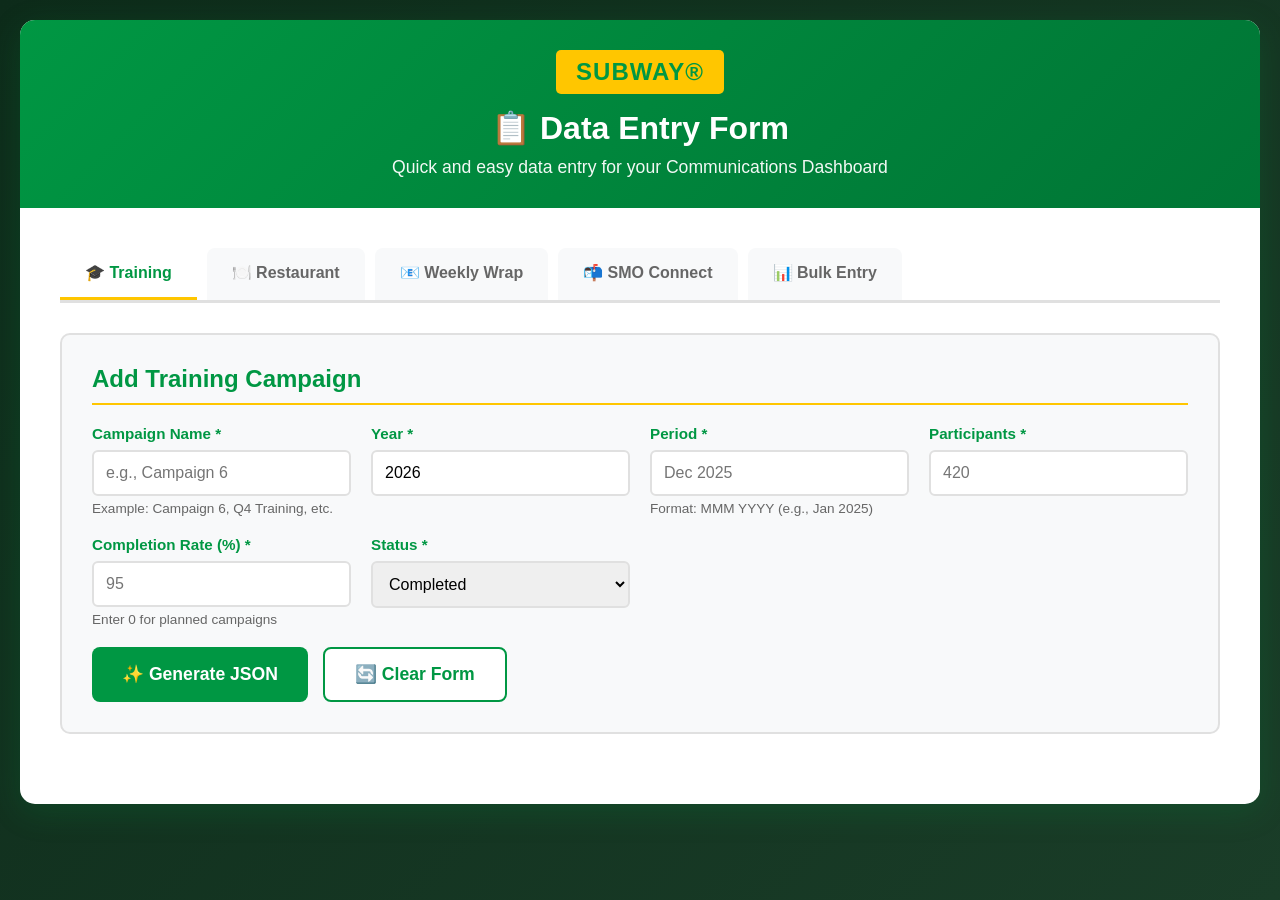
<file: data-entry-form.html>
<!DOCTYPE html>
<html lang="en">
<head>
    <meta charset="UTF-8">
    <meta name="viewport" content="width=device-width, initial-scale=1.0">
    <title>Data Entry Form - Subway Dashboard</title>
    <style>
        * {
            margin: 0;
            padding: 0;
            box-sizing: border-box;
        }

        body {
            font-family: 'Segoe UI', Tahoma, Geneva, Verdana, sans-serif;
            background: linear-gradient(135deg, #0d2b1a 0%, #1a3d28 100%);
            color: #333;
            padding: 20px;
            min-height: 100vh;
        }

        .container {
            max-width: 1400px;
            margin: 0 auto;
            background: white;
            border-radius: 15px;
            box-shadow: 0 8px 32px rgba(0, 151, 67, 0.2);
            overflow: hidden;
        }

        .header {
            background: linear-gradient(135deg, #009743 0%, #007535 100%);
            color: white;
            padding: 30px;
            text-align: center;
        }

        .subway-logo {
            display: inline-block;
            background: #FFC600;
            color: #009743;
            padding: 8px 20px;
            border-radius: 5px;
            font-weight: 900;
            font-size: 1.5rem;
            margin-bottom: 15px;
            letter-spacing: 1px;
        }

        .header h1 {
            font-size: 2rem;
            margin-bottom: 10px;
        }

        .header p {
            font-size: 1.1rem;
            opacity: 0.95;
        }

        .content {
            padding: 40px;
        }

        .tabs {
            display: flex;
            gap: 10px;
            margin-bottom: 30px;
            border-bottom: 3px solid #e0e0e0;
            flex-wrap: wrap;
        }

        .tab {
            padding: 15px 25px;
            background: #f8f9fa;
            border: none;
            border-radius: 8px 8px 0 0;
            cursor: pointer;
            font-size: 1rem;
            font-weight: 600;
            color: #666;
            transition: all 0.3s ease;
            border-bottom: 3px solid transparent;
        }

        .tab:hover {
            background: #e8f5e9;
            color: #009743;
        }

        .tab.active {
            background: white;
            color: #009743;
            border-bottom-color: #FFC600;
        }

        .tab-content {
            display: none;
            animation: fadeIn 0.3s ease;
        }

        .tab-content.active {
            display: block;
        }

        @keyframes fadeIn {
            from { opacity: 0; transform: translateY(10px); }
            to { opacity: 1; transform: translateY(0); }
        }

        .form-section {
            background: #f8f9fa;
            border: 2px solid #e0e0e0;
            border-radius: 10px;
            padding: 30px;
            margin-bottom: 30px;
        }

        .form-section h2 {
            color: #009743;
            font-size: 1.5rem;
            margin-bottom: 20px;
            padding-bottom: 10px;
            border-bottom: 2px solid #FFC600;
        }

        .form-grid {
            display: grid;
            grid-template-columns: repeat(auto-fit, minmax(250px, 1fr));
            gap: 20px;
            margin-bottom: 20px;
        }

        .form-group {
            display: flex;
            flex-direction: column;
        }

        .form-group label {
            font-weight: 600;
            color: #009743;
            margin-bottom: 8px;
            font-size: 0.95rem;
        }

        .form-group input,
        .form-group select,
        .form-group textarea {
            padding: 12px;
            border: 2px solid #e0e0e0;
            border-radius: 6px;
            font-size: 1rem;
            transition: all 0.3s ease;
            font-family: inherit;
        }

        .form-group input:focus,
        .form-group select:focus,
        .form-group textarea:focus {
            outline: none;
            border-color: #009743;
            box-shadow: 0 0 0 3px rgba(0, 151, 67, 0.1);
        }

        .form-group small {
            color: #666;
            font-size: 0.85rem;
            margin-top: 5px;
        }

        textarea {
            resize: vertical;
            min-height: 150px;
            font-family: 'Courier New', monospace;
        }

        .button-group {
            display: flex;
            gap: 15px;
            margin-top: 20px;
            flex-wrap: wrap;
        }

        .btn {
            padding: 15px 30px;
            font-size: 1.1rem;
            font-weight: 600;
            border: none;
            border-radius: 8px;
            cursor: pointer;
            transition: all 0.3s ease;
            display: flex;
            align-items: center;
            gap: 10px;
        }

        .btn-primary {
            background: #009743;
            color: white;
        }

        .btn-primary:hover {
            background: #007535;
            transform: translateY(-2px);
            box-shadow: 0 4px 12px rgba(0, 151, 67, 0.3);
        }

        .btn-secondary {
            background: #FFC600;
            color: #009743;
        }

        .btn-secondary:hover {
            background: #e6b200;
            transform: translateY(-2px);
            box-shadow: 0 4px 12px rgba(255, 198, 0, 0.3);
        }

        .btn-outline {
            background: white;
            color: #009743;
            border: 2px solid #009743;
        }

        .btn-outline:hover {
            background: #009743;
            color: white;
        }

        .output-section {
            background: #1e1e1e;
            color: #d4d4d4;
            padding: 25px;
            border-radius: 10px;
            margin-top: 30px;
            border: 3px solid #009743;
        }

        .output-section h3 {
            color: #FFC600;
            margin-bottom: 15px;
            font-size: 1.3rem;
        }

        .output-section pre {
            background: #2d2d2d;
            padding: 20px;
            border-radius: 8px;
            overflow-x: auto;
            font-family: 'Courier New', monospace;
            font-size: 0.9rem;
            line-height: 1.6;
            max-height: 500px;
            overflow-y: auto;
        }

        .alert {
            padding: 15px 20px;
            border-radius: 8px;
            margin: 20px 0;
            font-weight: 500;
            display: none;
        }

        .alert-success {
            background: #d4edda;
            color: #155724;
            border: 2px solid #c3e6cb;
        }

        .alert-error {
            background: #f8d7da;
            color: #721c24;
            border: 2px solid #f5c6cb;
        }

        .alert-info {
            background: #d1ecf1;
            color: #0c5460;
            border: 2px solid #bee5eb;
        }

        .info-box {
            background: #e7f3ff;
            border: 2px solid #009743;
            color: #004085;
            padding: 20px;
            border-radius: 8px;
            margin: 20px 0;
        }

        .info-box h3 {
            color: #009743;
            margin-bottom: 10px;
            font-size: 1.1rem;
        }

        .info-box ul {
            margin-left: 20px;
            line-height: 1.8;
        }

        .bulk-input-help {
            background: #fff3cd;
            border: 2px solid #ffc107;
            color: #856404;
            padding: 20px;
            border-radius: 8px;
            margin-bottom: 20px;
        }

        .bulk-input-help h4 {
            color: #856404;
            margin-bottom: 10px;
            font-size: 1rem;
        }

        .bulk-input-help code {
            background: #fff;
            padding: 2px 6px;
            border-radius: 3px;
            font-weight: 600;
        }

        @media (max-width: 768px) {
            .content {
                padding: 20px;
            }

            .form-grid {
                grid-template-columns: 1fr;
            }

            .btn {
                width: 100%;
                justify-content: center;
            }

            .tabs {
                overflow-x: auto;
            }

            .tab {
                white-space: nowrap;
            }
        }
    </style>
</head>
<body>
    <div class="container">
        <div class="header">
            <div class="subway-logo">SUBWAY®</div>
            <h1>📋 Data Entry Form</h1>
            <p>Quick and easy data entry for your Communications Dashboard</p>
        </div>

        <div class="content">
            <!-- Tabs -->
            <div class="tabs">
                <button class="tab active" onclick="switchTab('training')">🎓 Training</button>
                <button class="tab" onclick="switchTab('restaurant')">🍽️ Restaurant</button>
                <button class="tab" onclick="switchTab('weekly')">📧 Weekly Wrap</button>
                <button class="tab" onclick="switchTab('smo')">📬 SMO Connect</button>
                <button class="tab" onclick="switchTab('bulk')">📊 Bulk Entry</button>
            </div>

            <!-- Training Tab -->
            <div id="training" class="tab-content active">
                <div class="form-section">
                    <h2>Add Training Campaign</h2>
                    <div class="form-grid">
                        <div class="form-group">
                            <label for="t-campaign">Campaign Name *</label>
                            <input type="text" id="t-campaign" placeholder="e.g., Campaign 6">
                            <small>Example: Campaign 6, Q4 Training, etc.</small>
                        </div>
                        <div class="form-group">
                            <label for="t-year">Year *</label>
                            <input type="number" id="t-year" placeholder="2025" min="2020" max="2030">
                        </div>
                        <div class="form-group">
                            <label for="t-period">Period *</label>
                            <input type="text" id="t-period" placeholder="Dec 2025">
                            <small>Format: MMM YYYY (e.g., Jan 2025)</small>
                        </div>
                        <div class="form-group">
                            <label for="t-participants">Participants *</label>
                            <input type="number" id="t-participants" placeholder="420" min="0">
                        </div>
                        <div class="form-group">
                            <label for="t-completion">Completion Rate (%) *</label>
                            <input type="number" id="t-completion" placeholder="95" min="0" max="100" step="0.1">
                            <small>Enter 0 for planned campaigns</small>
                        </div>
                        <div class="form-group">
                            <label for="t-status">Status *</label>
                            <select id="t-status">
                                <option value="completed">Completed</option>
                                <option value="planned">Planned</option>
                            </select>
                        </div>
                    </div>
                    <div class="button-group">
                        <button class="btn btn-primary" onclick="generateTraining()">✨ Generate JSON</button>
                        <button class="btn btn-outline" onclick="clearForm('training')">🔄 Clear Form</button>
                    </div>
                </div>
                <div id="training-output"></div>
            </div>

            <!-- Restaurant Tab -->
            <div id="restaurant" class="tab-content">
                <div class="form-section">
                    <h2>Add Restaurant Visit Data</h2>
                    <div class="form-grid">
                        <div class="form-group">
                            <label for="r-month">Month *</label>
                            <input type="text" id="r-month" placeholder="Apr 2025">
                            <small>Format: MMM YYYY (e.g., Jan 2025)</small>
                        </div>
                        <div class="form-group">
                            <label for="r-visits">Number of Visits *</label>
                            <input type="number" id="r-visits" placeholder="75" min="0">
                        </div>
                        <div class="form-group">
                            <label for="r-avg">Average Score (%) *</label>
                            <input type="number" id="r-avg" placeholder="89.5" min="0" max="100" step="0.1">
                        </div>
                        <div class="form-group">
                            <label for="r-highest">Highest Score (%) *</label>
                            <input type="number" id="r-highest" placeholder="99" min="0" max="100">
                        </div>
                        <div class="form-group">
                            <label for="r-lowest">Lowest Score (%) *</label>
                            <input type="number" id="r-lowest" placeholder="83" min="0" max="100">
                        </div>
                        <div class="form-group">
                            <label for="r-launch">Initiative Launch?</label>
                            <select id="r-launch">
                                <option value="false">No</option>
                                <option value="true">Yes</option>
                            </select>
                            <small>Select "Yes" only for the launch month</small>
                        </div>
                    </div>
                    <div class="button-group">
                        <button class="btn btn-primary" onclick="generateRestaurant()">✨ Generate JSON</button>
                        <button class="btn btn-outline" onclick="clearForm('restaurant')">🔄 Clear Form</button>
                    </div>
                </div>
                <div id="restaurant-output"></div>
            </div>

            <!-- Weekly Wrap Tab -->
            <div id="weekly" class="tab-content">
                <div class="form-section">
                    <h2>Add Weekly Wrap Newsletter Data</h2>
                    <div class="form-grid">
                        <div class="form-group">
                            <label for="w-week">Week Label *</label>
                            <input type="text" id="w-week" placeholder="Week 11">
                            <small>Example: Week 11, Week 52</small>
                        </div>
                        <div class="form-group">
                            <label for="w-date">Date *</label>
                            <input type="text" id="w-date" placeholder="Mar 17, 2025">
                            <small>Format: MMM DD, YYYY</small>
                        </div>
                        <div class="form-group">
                            <label for="w-year">Year *</label>
                            <input type="number" id="w-year" placeholder="2025" min="2020" max="2030">
                        </div>
                        <div class="form-group">
                            <label for="w-quarter">Quarter *</label>
                            <select id="w-quarter">
                                <option value="">Select Quarter</option>
                                <option value="Q1">Q1 (Jan-Mar)</option>
                                <option value="Q2">Q2 (Apr-Jun)</option>
                                <option value="Q3">Q3 (Jul-Sep)</option>
                                <option value="Q4">Q4 (Oct-Dec)</option>
                            </select>
                        </div>
                        <div class="form-group">
                            <label for="w-month">Month *</label>
                            <select id="w-month">
                                <option value="">Select Month</option>
                                <option value="Jan">Jan</option>
                                <option value="Feb">Feb</option>
                                <option value="Mar">Mar</option>
                                <option value="Apr">Apr</option>
                                <option value="May">May</option>
                                <option value="Jun">Jun</option>
                                <option value="Jul">Jul</option>
                                <option value="Aug">Aug</option>
                                <option value="Sep">Sep</option>
                                <option value="Oct">Oct</option>
                                <option value="Nov">Nov</option>
                                <option value="Dec">Dec</option>
                            </select>
                        </div>
                        <div class="form-group">
                            <label for="w-open">Open Rate (%) *</label>
                            <input type="number" id="w-open" placeholder="69.5" min="0" max="100" step="0.1">
                        </div>
                        <div class="form-group">
                            <label for="w-recipients">Recipients *</label>
                            <input type="number" id="w-recipients" placeholder="1160" min="0">
                        </div>
                    </div>
                    <div class="button-group">
                        <button class="btn btn-primary" onclick="generateWeekly()">✨ Generate JSON</button>
                        <button class="btn btn-outline" onclick="clearForm('weekly')">🔄 Clear Form</button>
                    </div>
                </div>
                <div id="weekly-output"></div>
            </div>

            <!-- SMO Connect Tab -->
            <div id="smo" class="tab-content">
                <div class="form-section">
                    <h2>Add SMO Connect Newsletter Data</h2>
                    <div class="form-grid">
                        <div class="form-group">
                            <label for="s-month">Month *</label>
                            <input type="text" id="s-month" placeholder="Apr 2025">
                            <small>Format: MMM YYYY (e.g., Apr 2025)</small>
                        </div>
                        <div class="form-group">
                            <label for="s-year">Year *</label>
                            <input type="number" id="s-year" placeholder="2025" min="2020" max="2030">
                        </div>
                        <div class="form-group">
                            <label for="s-quarter">Quarter *</label>
                            <select id="s-quarter">
                                <option value="">Select Quarter</option>
                                <option value="Q1">Q1 (Jan-Mar)</option>
                                <option value="Q2">Q2 (Apr-Jun)</option>
                                <option value="Q3">Q3 (Jul-Sep)</option>
                                <option value="Q4">Q4 (Oct-Dec)</option>
                            </select>
                        </div>
                        <div class="form-group">
                            <label for="s-open">Open Rate (%) *</label>
                            <input type="number" id="s-open" placeholder="62.8" min="0" max="100" step="0.1">
                        </div>
                        <div class="form-group">
                            <label for="s-recipients">Recipients *</label>
                            <input type="number" id="s-recipients" placeholder="995" min="0">
                        </div>
                    </div>
                    <div class="button-group">
                        <button class="btn btn-primary" onclick="generateSMO()">✨ Generate JSON</button>
                        <button class="btn btn-outline" onclick="clearForm('smo')">🔄 Clear Form</button>
                    </div>
                </div>
                <div id="smo-output"></div>
            </div>

            <!-- Bulk Entry Tab -->
            <div id="bulk" class="tab-content">
                <div class="form-section">
                    <h2>Bulk Data Entry</h2>
                    
                    <div class="bulk-input-help">
                        <h4>📝 How to use Bulk Entry:</h4>
                        <ul>
                            <li>Paste data from Excel, CSV, or tab-separated values</li>
                            <li>Each line = one entry</li>
                            <li>Separate values with <code>Tab</code> or <code>Comma</code></li>
                            <li>See format examples below each text area</li>
                        </ul>
                    </div>

                    <div class="form-group">
                        <label for="bulk-type">Select Data Type *</label>
                        <select id="bulk-type" onchange="showBulkHelp()">
                            <option value="">Select type...</option>
                            <option value="training">Training Campaigns</option>
                            <option value="restaurant">Restaurant Visits</option>
                            <option value="weekly">Weekly Wrap</option>
                            <option value="smo">SMO Connect</option>
                        </select>
                    </div>

                    <div id="bulk-training" class="form-group" style="display: none;">
                        <label for="bulk-training-data">Training Campaign Data</label>
                        <textarea id="bulk-training-data" placeholder="Paste your data here..."></textarea>
                        <small>
                            <strong>Format:</strong> Campaign, Year, Period, Participants, CompletionRate, Status<br>
                            <strong>Example:</strong> Campaign 6, 2025, Dec 2025, 420, 95, completed
                        </small>
                    </div>

                    <div id="bulk-restaurant" class="form-group" style="display: none;">
                        <label for="bulk-restaurant-data">Restaurant Visit Data</label>
                        <textarea id="bulk-restaurant-data" placeholder="Paste your data here..."></textarea>
                        <small>
                            <strong>Format:</strong> Month, Visits, AvgScore, Highest, Lowest<br>
                            <strong>Example:</strong> Apr 2025, 75, 89.5, 99, 83
                        </small>
                    </div>

                    <div id="bulk-weekly" class="form-group" style="display: none;">
                        <label for="bulk-weekly-data">Weekly Wrap Data</label>
                        <textarea id="bulk-weekly-data" placeholder="Paste your data here..."></textarea>
                        <small>
                            <strong>Format:</strong> Week, Date, Year, Quarter, Month, OpenRate, Recipients<br>
                            <strong>Example:</strong> Week 11, Mar 17 2025, 2025, Q1, Mar, 69.5, 1160
                        </small>
                    </div>

                    <div id="bulk-smo" class="form-group" style="display: none;">
                        <label for="bulk-smo-data">SMO Connect Data</label>
                        <textarea id="bulk-smo-data" placeholder="Paste your data here..."></textarea>
                        <small>
                            <strong>Format:</strong> Month, Year, Quarter, OpenRate, Recipients<br>
                            <strong>Example:</strong> Apr 2025, 2025, Q2, 62.8, 995
                        </small>
                    </div>

                    <div class="button-group">
                        <button class="btn btn-primary" onclick="generateBulk()">✨ Generate All JSON</button>
                        <button class="btn btn-outline" onclick="clearForm('bulk')">🔄 Clear All</button>
                    </div>
                </div>
                <div id="bulk-output"></div>
            </div>

            <!-- Global Output Instructions -->
            <div id="global-instructions" style="display: none;">
                <div class="info-box">
                    <h3>📋 Next Steps:</h3>
                    <ol>
                        <li><strong>Copy the JSON above</strong> (click "Copy to Clipboard" button)</li>
                        <li><strong>Open data-updater.json</strong> in your text editor</li>
                        <li><strong>Find the appropriate array</strong> (trainingCampaigns, restaurantVisits, etc.)</li>
                        <li><strong>Add a comma</strong> after the last entry in that array</li>
                        <li><strong>Paste</strong> the generated JSON</li>
                        <li><strong>Save</strong> the file</li>
                        <li><strong>Convert</strong> using data-updater.html and update your dashboard!</li>
                    </ol>
                </div>
            </div>
        </div>
    </div>

    <script>
        function switchTab(tabName) {
            // Hide all tabs
            const contents = document.querySelectorAll('.tab-content');
            contents.forEach(content => content.classList.remove('active'));

            // Remove active from all tab buttons
            const tabs = document.querySelectorAll('.tab');
            tabs.forEach(tab => tab.classList.remove('active'));

            // Show selected tab
            document.getElementById(tabName).classList.add('active');

            // Activate button
            event.target.classList.add('active');
        }

        function showBulkHelp() {
            const type = document.getElementById('bulk-type').value;
            
            // Hide all bulk input areas
            document.getElementById('bulk-training').style.display = 'none';
            document.getElementById('bulk-restaurant').style.display = 'none';
            document.getElementById('bulk-weekly').style.display = 'none';
            document.getElementById('bulk-smo').style.display = 'none';

            // Show selected
            if (type) {
                document.getElementById('bulk-' + type).style.display = 'block';
            }
        }

        function generateTraining() {
            const campaign = document.getElementById('t-campaign').value.trim();
            const year = parseInt(document.getElementById('t-year').value);
            const period = document.getElementById('t-period').value.trim();
            const participants = parseInt(document.getElementById('t-participants').value);
            const completionRate = parseFloat(document.getElementById('t-completion').value);
            const status = document.getElementById('t-status').value;

            if (!campaign || !year || !period || isNaN(participants) || isNaN(completionRate)) {
                showAlert('training', 'Please fill in all required fields!', 'error');
                return;
            }

            const json = {
                campaign: campaign,
                year: year,
                period: period,
                participants: participants,
                completionRate: completionRate,
                status: status
            };

            displayOutput('training', json);
        }

        function generateRestaurant() {
            const month = document.getElementById('r-month').value.trim();
            const visits = parseInt(document.getElementById('r-visits').value);
            const avgScore = parseFloat(document.getElementById('r-avg').value);
            const highest = parseInt(document.getElementById('r-highest').value);
            const lowest = parseInt(document.getElementById('r-lowest').value);
            const launch = document.getElementById('r-launch').value === 'true';

            if (!month || isNaN(visits) || isNaN(avgScore) || isNaN(highest) || isNaN(lowest)) {
                showAlert('restaurant', 'Please fill in all required fields!', 'error');
                return;
            }

            const json = {
                month: month,
                visits: visits,
                avgScore: avgScore,
                highest: highest,
                lowest: lowest
            };

            if (launch) {
                json.initiativeLaunch = true;
            }

            displayOutput('restaurant', json);
        }

        function generateWeekly() {
            const week = document.getElementById('w-week').value.trim();
            const date = document.getElementById('w-date').value.trim();
            const year = parseInt(document.getElementById('w-year').value);
            const quarter = document.getElementById('w-quarter').value;
            const month = document.getElementById('w-month').value;
            const openRate = parseFloat(document.getElementById('w-open').value);
            const recipients = parseInt(document.getElementById('w-recipients').value);

            if (!week || !date || !year || !quarter || !month || isNaN(openRate) || isNaN(recipients)) {
                showAlert('weekly', 'Please fill in all required fields!', 'error');
                return;
            }

            const json = {
                week: week,
                date: date,
                year: year,
                quarter: quarter,
                month: month,
                openRate: openRate,
                recipients: recipients
            };

            displayOutput('weekly', json);
        }

        function generateSMO() {
            const month = document.getElementById('s-month').value.trim();
            const year = parseInt(document.getElementById('s-year').value);
            const quarter = document.getElementById('s-quarter').value;
            const openRate = parseFloat(document.getElementById('s-open').value);
            const recipients = parseInt(document.getElementById('s-recipients').value);

            if (!month || !year || !quarter || isNaN(openRate) || isNaN(recipients)) {
                showAlert('smo', 'Please fill in all required fields!', 'error');
                return;
            }

            const json = {
                month: month,
                year: year,
                quarter: quarter,
                openRate: openRate,
                recipients: recipients
            };

            displayOutput('smo', json);
        }

        function generateBulk() {
            const type = document.getElementById('bulk-type').value;
            
            if (!type) {
                showAlert('bulk', 'Please select a data type!', 'error');
                return;
            }

            const data = document.getElementById('bulk-' + type + '-data').value.trim();
            
            if (!data) {
                showAlert('bulk', 'Please paste your data!', 'error');
                return;
            }

            const lines = data.split('\n').filter(line => line.trim());
            const results = [];

            for (let line of lines) {
                const values = line.split(/[,\t]/).map(v => v.trim());
                let json = null;

                try {
                    switch(type) {
                        case 'training':
                            json = {
                                campaign: values[0],
                                year: parseInt(values[1]),
                                period: values[2],
                                participants: parseInt(values[3]),
                                completionRate: parseFloat(values[4]),
                                status: values[5] || 'completed'
                            };
                            break;
                        case 'restaurant':
                            json = {
                                month: values[0],
                                visits: parseInt(values[1]),
                                avgScore: parseFloat(values[2]),
                                highest: parseInt(values[3]),
                                lowest: parseInt(values[4])
                            };
                            break;
                        case 'weekly':
                            json = {
                                week: values[0],
                                date: values[1],
                                year: parseInt(values[2]),
                                quarter: values[3],
                                month: values[4],
                                openRate: parseFloat(values[5]),
                                recipients: parseInt(values[6])
                            };
                            break;
                        case 'smo':
                            json = {
                                month: values[0],
                                year: parseInt(values[1]),
                                quarter: values[2],
                                openRate: parseFloat(values[3]),
                                recipients: parseInt(values[4])
                            };
                            break;
                    }
                    
                    if (json) {
                        results.push(json);
                    }
                } catch (error) {
                    console.error('Error parsing line:', line, error);
                }
            }

            if (results.length > 0) {
                displayBulkOutput('bulk', results);
            } else {
                showAlert('bulk', 'Could not parse any data. Please check your format!', 'error');
            }
        }

        function displayOutput(section, json) {
            const outputDiv = document.getElementById(section + '-output');
            const jsonString = JSON.stringify(json, null, 2);
            
            outputDiv.innerHTML = `
                <div class="output-section">
                    <h3>✅ Generated JSON</h3>
                    <pre>${jsonString}</pre>
                    <div class="button-group">
                        <button class="btn btn-secondary" onclick="copyToClipboard('${section}', '${escapeForAttribute(jsonString)}')">
                            📋 Copy to Clipboard
                        </button>
                    </div>
                    <div id="${section}-copy-alert" class="alert"></div>
                </div>
            `;
            
            document.getElementById('global-instructions').style.display = 'block';
            showAlert(section, 'JSON generated successfully! Now copy it to your data file.', 'success');
        }

        function displayBulkOutput(section, jsonArray) {
            const outputDiv = document.getElementById(section + '-output');
            const jsonString = JSON.stringify(jsonArray, null, 2);
            
            outputDiv.innerHTML = `
                <div class="output-section">
                    <h3>✅ Generated JSON (${jsonArray.length} entries)</h3>
                    <pre>${jsonString}</pre>
                    <div class="button-group">
                        <button class="btn btn-secondary" onclick="copyBulkToClipboard('${escapeForAttribute(jsonString)}')">
                            📋 Copy All to Clipboard
                        </button>
                    </div>
                    <div id="${section}-copy-alert" class="alert"></div>
                </div>
            `;
            
            document.getElementById('global-instructions').style.display = 'block';
            showAlert(section, `${jsonArray.length} entries generated successfully!`, 'success');
        }

        function escapeForAttribute(str) {
            return str.replace(/"/g, '&quot;').replace(/'/g, '&#39;');
        }

        function copyToClipboard(section, jsonString) {
            const unescaped = jsonString.replace(/&quot;/g, '"').replace(/&#39;/g, "'");
            navigator.clipboard.writeText(unescaped).then(() => {
                showAlert(section + '-copy', '✅ Copied to clipboard!', 'success');
            }).catch(() => {
                // Fallback method
                const textarea = document.createElement('textarea');
                textarea.value = unescaped;
                document.body.appendChild(textarea);
                textarea.select();
                document.execCommand('copy');
                document.body.removeChild(textarea);
                showAlert(section + '-copy', '✅ Copied to clipboard!', 'success');
            });
        }

        function copyBulkToClipboard(jsonString) {
            const unescaped = jsonString.replace(/&quot;/g, '"').replace(/&#39;/g, "'");
            navigator.clipboard.writeText(unescaped).then(() => {
                showAlert('bulk-copy', '✅ Copied all entries to clipboard!', 'success');
            }).catch(() => {
                const textarea = document.createElement('textarea');
                textarea.value = unescaped;
                document.body.appendChild(textarea);
                textarea.select();
                document.execCommand('copy');
                document.body.removeChild(textarea);
                showAlert('bulk-copy', '✅ Copied all entries to clipboard!', 'success');
            });
        }

        function showAlert(section, message, type) {
            const alertDiv = document.getElementById(section + '-output') || document.getElementById(section);
            
            let alertElement = alertDiv.querySelector('.alert');
            if (!alertElement) {
                alertElement = document.createElement('div');
                alertElement.className = 'alert';
                if (section.includes('-copy')) {
                    alertDiv.parentElement.appendChild(alertElement);
                } else {
                    alertDiv.appendChild(alertElement);
                }
            }
            
            alertElement.className = `alert alert-${type}`;
            alertElement.textContent = message;
            alertElement.style.display = 'block';
            
            setTimeout(() => {
                alertElement.style.display = 'none';
            }, 5000);
        }

        function clearForm(section) {
            if (section === 'training') {
                document.getElementById('t-campaign').value = '';
                document.getElementById('t-year').value = '';
                document.getElementById('t-period').value = '';
                document.getElementById('t-participants').value = '';
                document.getElementById('t-completion').value = '';
                document.getElementById('t-status').value = 'completed';
            } else if (section === 'restaurant') {
                document.getElementById('r-month').value = '';
                document.getElementById('r-visits').value = '';
                document.getElementById('r-avg').value = '';
                document.getElementById('r-highest').value = '';
                document.getElementById('r-lowest').value = '';
                document.getElementById('r-launch').value = 'false';
            } else if (section === 'weekly') {
                document.getElementById('w-week').value = '';
                document.getElementById('w-date').value = '';
                document.getElementById('w-year').value = '';
                document.getElementById('w-quarter').value = '';
                document.getElementById('w-month').value = '';
                document.getElementById('w-open').value = '';
                document.getElementById('w-recipients').value = '';
            } else if (section === 'smo') {
                document.getElementById('s-month').value = '';
                document.getElementById('s-year').value = '';
                document.getElementById('s-quarter').value = '';
                document.getElementById('s-open').value = '';
                document.getElementById('s-recipients').value = '';
            } else if (section === 'bulk') {
                document.getElementById('bulk-type').value = '';
                document.getElementById('bulk-training-data').value = '';
                document.getElementById('bulk-restaurant-data').value = '';
                document.getElementById('bulk-weekly-data').value = '';
                document.getElementById('bulk-smo-data').value = '';
                showBulkHelp();
            }
            
            const outputDiv = document.getElementById(section + '-output');
            if (outputDiv) {
                outputDiv.innerHTML = '';
            }
        }

        // Set current year as default
        window.onload = function() {
            const currentYear = new Date().getFullYear();
            document.getElementById('t-year').value = currentYear;
            document.getElementById('w-year').value = currentYear;
            document.getElementById('s-year').value = currentYear;
        };
    </script>
</body>
</html>
</file>
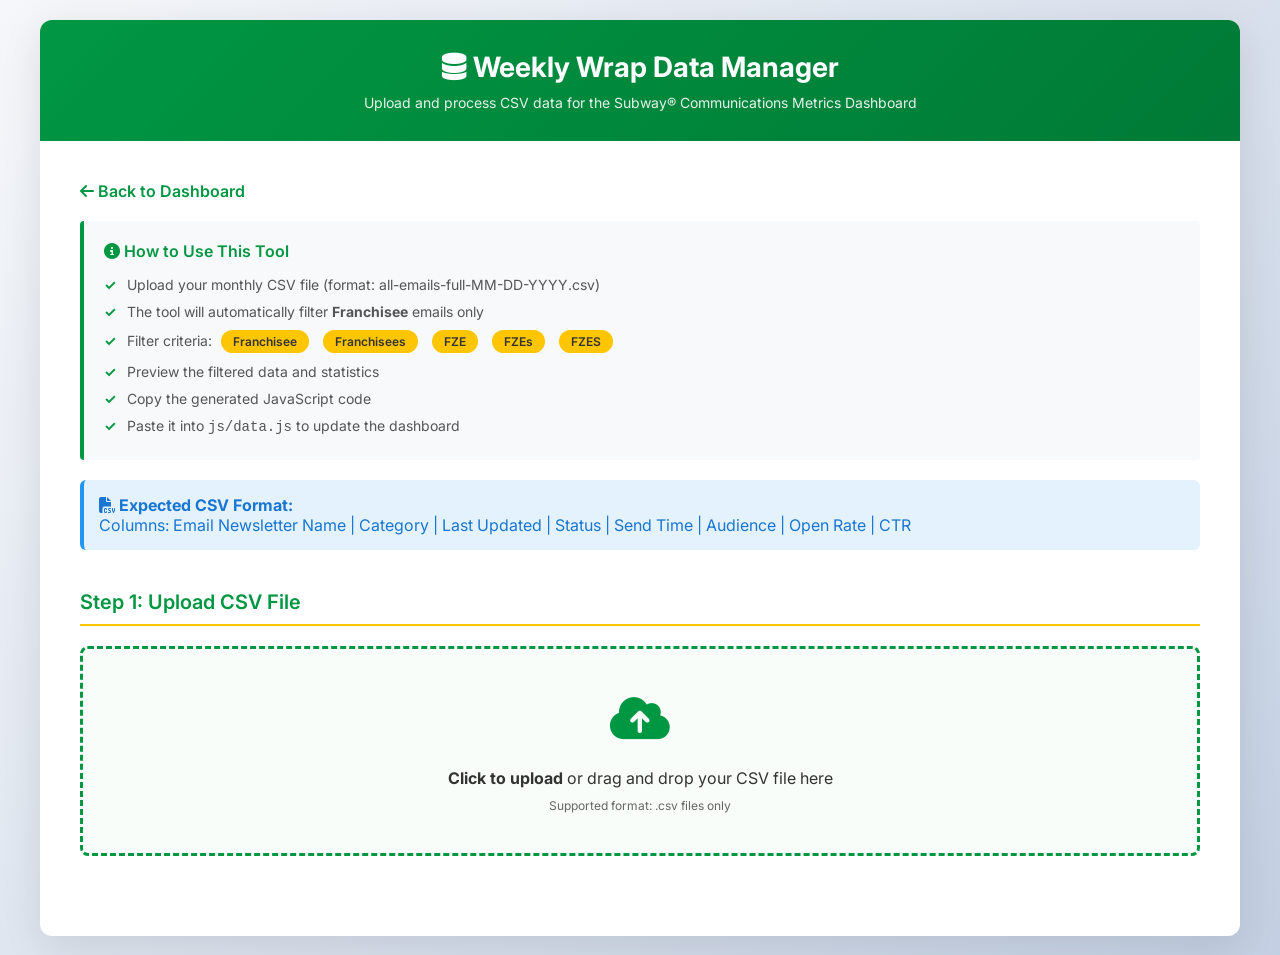
<file: data-manager.html>
<!DOCTYPE html>
<html lang="en">
<head>
    <meta charset="UTF-8">
    <meta name="viewport" content="width=device-width, initial-scale=1.0">
    <title>Weekly Wrap Data Manager - Subway® Comms Dashboard</title>
    <link rel="preconnect" href="https://fonts.googleapis.com">
    <link rel="preconnect" href="https://fonts.gstatic.com" crossorigin>
    <link href="https://fonts.googleapis.com/css2?family=Inter:wght@300;400;500;600;700&display=swap" rel="stylesheet">
    <link rel="stylesheet" href="https://cdn.jsdelivr.net/npm/@fortawesome/fontawesome-free@6.4.0/css/all.min.css">
    <style>
        * {
            margin: 0;
            padding: 0;
            box-sizing: border-box;
        }

        body {
            font-family: 'Inter', -apple-system, BlinkMacSystemFont, 'Segoe UI', Roboto, Arial, sans-serif;
            background: linear-gradient(135deg, #f5f7fa 0%, #c3cfe2 100%);
            min-height: 100vh;
            padding: 20px;
        }

        .container {
            max-width: 1200px;
            margin: 0 auto;
            background: white;
            border-radius: 12px;
            box-shadow: 0 10px 40px rgba(0,0,0,0.1);
            overflow: hidden;
        }

        .header {
            background: linear-gradient(135deg, #009743 0%, #007a36 100%);
            color: white;
            padding: 30px;
            text-align: center;
        }

        .header h1 {
            font-size: 28px;
            font-weight: 700;
            margin-bottom: 10px;
        }

        .header p {
            font-size: 14px;
            opacity: 0.9;
        }

        .main-content {
            padding: 40px;
        }

        .section {
            margin-bottom: 40px;
        }

        .section-title {
            font-size: 20px;
            font-weight: 600;
            color: #009743;
            margin-bottom: 20px;
            padding-bottom: 10px;
            border-bottom: 2px solid #FFC600;
        }

        .upload-area {
            border: 3px dashed #009743;
            border-radius: 8px;
            padding: 40px;
            text-align: center;
            background: #f8fdf9;
            cursor: pointer;
            transition: all 0.3s ease;
        }

        .upload-area:hover {
            background: #f0faf2;
            border-color: #007a36;
        }

        .upload-area.dragover {
            background: #e8f5e9;
            border-color: #FFC600;
        }

        .upload-icon {
            font-size: 48px;
            color: #009743;
            margin-bottom: 20px;
        }

        .upload-text {
            font-size: 16px;
            color: #333;
            margin-bottom: 10px;
        }

        .upload-hint {
            font-size: 12px;
            color: #666;
        }

        .file-input {
            display: none;
        }

        .btn {
            display: inline-block;
            padding: 12px 24px;
            border-radius: 6px;
            font-weight: 600;
            cursor: pointer;
            transition: all 0.3s ease;
            border: none;
            font-size: 14px;
        }

        .btn-primary {
            background: #009743;
            color: white;
        }

        .btn-primary:hover {
            background: #007a36;
            transform: translateY(-2px);
            box-shadow: 0 4px 12px rgba(0,151,67,0.3);
        }

        .btn-secondary {
            background: #FFC600;
            color: #333;
        }

        .btn-secondary:hover {
            background: #e6b000;
            transform: translateY(-2px);
            box-shadow: 0 4px 12px rgba(255,198,0,0.3);
        }

        .info-box {
            background: #f8f9fa;
            border-left: 4px solid #009743;
            padding: 20px;
            border-radius: 4px;
            margin-bottom: 20px;
        }

        .info-box h3 {
            font-size: 16px;
            font-weight: 600;
            color: #009743;
            margin-bottom: 10px;
        }

        .info-box ul {
            list-style: none;
            padding-left: 0;
        }

        .info-box li {
            padding: 5px 0;
            color: #555;
            font-size: 14px;
        }

        .info-box li:before {
            content: "✓ ";
            color: #009743;
            font-weight: bold;
            margin-right: 8px;
        }

        .preview-section {
            display: none;
            margin-top: 30px;
        }

        .preview-section.active {
            display: block;
        }

        .stats-grid {
            display: grid;
            grid-template-columns: repeat(auto-fit, minmax(200px, 1fr));
            gap: 20px;
            margin-bottom: 30px;
        }

        .stat-card {
            background: linear-gradient(135deg, #009743 0%, #007a36 100%);
            color: white;
            padding: 20px;
            border-radius: 8px;
            text-align: center;
        }

        .stat-card.yellow {
            background: linear-gradient(135deg, #FFC600 0%, #e6b000 100%);
            color: #333;
        }

        .stat-value {
            font-size: 32px;
            font-weight: 700;
            margin-bottom: 5px;
        }

        .stat-label {
            font-size: 12px;
            opacity: 0.9;
        }

        .data-table {
            width: 100%;
            border-collapse: collapse;
            margin-top: 20px;
            font-size: 13px;
        }

        .data-table th {
            background: #009743;
            color: white;
            padding: 12px;
            text-align: left;
            font-weight: 600;
        }

        .data-table td {
            padding: 10px 12px;
            border-bottom: 1px solid #e0e0e0;
        }

        .data-table tr:hover {
            background: #f8fdf9;
        }

        .code-output {
            background: #1e1e1e;
            color: #d4d4d4;
            padding: 20px;
            border-radius: 8px;
            overflow-x: auto;
            max-height: 400px;
            font-family: 'Courier New', monospace;
            font-size: 12px;
            line-height: 1.6;
        }

        .alert {
            padding: 15px;
            border-radius: 6px;
            margin-bottom: 20px;
        }

        .alert-info {
            background: #e3f2fd;
            border-left: 4px solid #2196f3;
            color: #1976d2;
        }

        .alert-success {
            background: #e8f5e9;
            border-left: 4px solid #4caf50;
            color: #2e7d32;
        }

        .alert-warning {
            background: #fff3e0;
            border-left: 4px solid #ff9800;
            color: #e65100;
        }

        .button-group {
            display: flex;
            gap: 15px;
            margin-top: 20px;
        }

        .back-link {
            display: inline-block;
            margin-bottom: 20px;
            color: #009743;
            text-decoration: none;
            font-weight: 600;
        }

        .back-link:hover {
            text-decoration: underline;
        }

        .filter-badge {
            display: inline-block;
            background: #FFC600;
            color: #333;
            padding: 4px 12px;
            border-radius: 12px;
            font-size: 12px;
            font-weight: 600;
            margin: 0 5px;
        }
    </style>
</head>
<body>
    <div class="container">
        <div class="header">
            <h1><i class="fas fa-database"></i> Weekly Wrap Data Manager</h1>
            <p>Upload and process CSV data for the Subway® Communications Metrics Dashboard</p>
        </div>

        <div class="main-content">
            <a href="index.html" class="back-link"><i class="fas fa-arrow-left"></i> Back to Dashboard</a>

            <!-- Instructions Section -->
            <div class="section">
                <div class="info-box">
                    <h3><i class="fas fa-info-circle"></i> How to Use This Tool</h3>
                    <ul>
                        <li>Upload your monthly CSV file (format: all-emails-full-MM-DD-YYYY.csv)</li>
                        <li>The tool will automatically filter <strong>Franchisee</strong> emails only</li>
                        <li>Filter criteria: <span class="filter-badge">Franchisee</span> <span class="filter-badge">Franchisees</span> <span class="filter-badge">FZE</span> <span class="filter-badge">FZEs</span> <span class="filter-badge">FZES</span></li>
                        <li>Preview the filtered data and statistics</li>
                        <li>Copy the generated JavaScript code</li>
                        <li>Paste it into <code>js/data.js</code> to update the dashboard</li>
                    </ul>
                </div>

                <div class="alert alert-info">
                    <strong><i class="fas fa-file-csv"></i> Expected CSV Format:</strong><br>
                    Columns: Email Newsletter Name | Category | Last Updated | Status | Send Time | Audience | Open Rate | CTR
                </div>
            </div>

            <!-- Upload Section -->
            <div class="section">
                <h2 class="section-title">Step 1: Upload CSV File</h2>
                <div class="upload-area" id="uploadArea">
                    <div class="upload-icon">
                        <i class="fas fa-cloud-upload-alt"></i>
                    </div>
                    <div class="upload-text">
                        <strong>Click to upload</strong> or drag and drop your CSV file here
                    </div>
                    <div class="upload-hint">
                        Supported format: .csv files only
                    </div>
                    <input type="file" id="fileInput" class="file-input" accept=".csv">
                </div>
            </div>

            <!-- Preview Section -->
            <div class="preview-section" id="previewSection">
                <div class="section">
                    <h2 class="section-title">Step 2: Review Filtered Data</h2>
                    
                    <div class="alert alert-success">
                        <strong><i class="fas fa-check-circle"></i> File processed successfully!</strong><br>
                        <span id="fileName"></span>
                    </div>

                    <div class="stats-grid">
                        <div class="stat-card">
                            <div class="stat-value" id="totalRows">0</div>
                            <div class="stat-label">Total Rows in CSV</div>
                        </div>
                        <div class="stat-card yellow">
                            <div class="stat-value" id="filteredRows">0</div>
                            <div class="stat-label">Franchisee Rows (Filtered)</div>
                        </div>
                        <div class="stat-card">
                            <div class="stat-value" id="avgOpenRate">0%</div>
                            <div class="stat-label">Avg Open Rate</div>
                        </div>
                        <div class="stat-card yellow">
                            <div class="stat-value" id="avgCTR">0%</div>
                            <div class="stat-label">Avg CTR</div>
                        </div>
                    </div>

                    <h3 style="margin-bottom: 15px; color: #333;">Preview of Filtered Data (First 10 rows)</h3>
                    <div style="overflow-x: auto;">
                        <table class="data-table" id="previewTable">
                            <thead>
                                <tr>
                                    <th>Email Newsletter Name</th>
                                    <th>Send Date</th>
                                    <th>Audience</th>
                                    <th>Open Rate</th>
                                    <th>CTR</th>
                                </tr>
                            </thead>
                            <tbody id="previewTableBody">
                            </tbody>
                        </table>
                    </div>
                </div>

                <!-- Code Output Section -->
                <div class="section">
                    <h2 class="section-title">Step 3: Copy Generated Code</h2>
                    
                    <div class="alert alert-warning">
                        <strong><i class="fas fa-exclamation-triangle"></i> Important:</strong><br>
                        1. Open <code>js/data.js</code> in your code editor<br>
                        2. Find the <code>weeklyWrapData</code> array<br>
                        3. Replace the existing array contents with the code below<br>
                        4. Save the file and refresh your dashboard
                    </div>

                    <div class="button-group">
                        <button class="btn btn-primary" onclick="copyCode()">
                            <i class="fas fa-copy"></i> Copy Code to Clipboard
                        </button>
                        <button class="btn btn-secondary" onclick="downloadCode()">
                            <i class="fas fa-download"></i> Download as .js File
                        </button>
                    </div>

                    <pre class="code-output" id="codeOutput"></pre>
                </div>
            </div>
        </div>
    </div>

    <script>
        let processedData = [];
        let generatedCode = '';

        // Upload area interactions
        const uploadArea = document.getElementById('uploadArea');
        const fileInput = document.getElementById('fileInput');
        const previewSection = document.getElementById('previewSection');

        uploadArea.addEventListener('click', () => fileInput.click());

        uploadArea.addEventListener('dragover', (e) => {
            e.preventDefault();
            uploadArea.classList.add('dragover');
        });

        uploadArea.addEventListener('dragleave', () => {
            uploadArea.classList.remove('dragover');
        });

        uploadArea.addEventListener('drop', (e) => {
            e.preventDefault();
            uploadArea.classList.remove('dragover');
            const files = e.dataTransfer.files;
            if (files.length > 0) {
                handleFile(files[0]);
            }
        });

        fileInput.addEventListener('change', (e) => {
            if (e.target.files.length > 0) {
                handleFile(e.target.files[0]);
            }
        });

        function handleFile(file) {
            if (!file.name.endsWith('.csv')) {
                alert('Please upload a CSV file');
                return;
            }

            document.getElementById('fileName').textContent = file.name;

            const reader = new FileReader();
            reader.onload = function(e) {
                const csvText = e.target.result;
                processCSV(csvText);
            };
            reader.readAsText(file);
        }

        function processCSV(csvText) {
            // Parse CSV
            const lines = csvText.split('\n').map(line => line.trim()).filter(line => line.length > 0);
            const headers = parseCSVLine(lines[0]);
            
            // Find column indices
            const nameIdx = headers.findIndex(h => h.toLowerCase().includes('email newsletter name'));
            const sendTimeIdx = headers.findIndex(h => h.toLowerCase().includes('send time'));
            const audienceIdx = headers.findIndex(h => h.toLowerCase().includes('audience'));
            const openRateIdx = headers.findIndex(h => h.toLowerCase().includes('open rate'));
            const ctrIdx = headers.findIndex(h => h.toLowerCase().includes('ctr'));

            if (nameIdx === -1 || openRateIdx === -1 || ctrIdx === -1) {
                alert('Required columns not found in CSV. Please check the format.');
                return;
            }

            // Filter keywords (case-insensitive)
            const filterKeywords = ['franchisee', 'franchisees', 'fze', 'fzes'];

            // Process rows
            const allRows = [];
            const filteredRows = [];

            for (let i = 1; i < lines.length; i++) {
                const values = parseCSVLine(lines[i]);
                if (values.length < headers.length) continue;

                allRows.push(values);

                const newsletterName = values[nameIdx]?.toLowerCase() || '';
                
                // Check if row matches filter criteria
                const isMatch = filterKeywords.some(keyword => newsletterName.includes(keyword));

                if (isMatch) {
                    const sendTime = values[sendTimeIdx] || '';
                    const audience = parseInt(values[audienceIdx]) || 0;
                    const openRate = parseFloat(values[openRateIdx]) || 0;
                    const ctr = parseFloat(values[ctrIdx]) || 0;

                    filteredRows.push({
                        name: values[nameIdx],
                        sendTime: sendTime,
                        audience: audience,
                        openRate: openRate,
                        ctr: ctr,
                        date: parseSendTime(sendTime)
                    });
                }
            }

            // Sort by date
            filteredRows.sort((a, b) => new Date(a.date.full) - new Date(b.date.full));

            processedData = filteredRows;

            // Calculate statistics
            const totalRows = allRows.length;
            const filteredCount = filteredRows.length;
            const avgOpenRate = filteredRows.length > 0 
                ? (filteredRows.reduce((sum, row) => sum + row.openRate, 0) / filteredRows.length).toFixed(2)
                : 0;
            const avgCTR = filteredRows.length > 0
                ? (filteredRows.reduce((sum, row) => sum + row.ctr, 0) / filteredRows.length).toFixed(2)
                : 0;

            // Update stats
            document.getElementById('totalRows').textContent = totalRows;
            document.getElementById('filteredRows').textContent = filteredCount;
            document.getElementById('avgOpenRate').textContent = avgOpenRate + '%';
            document.getElementById('avgCTR').textContent = avgCTR + '%';

            // Update preview table
            const tbody = document.getElementById('previewTableBody');
            tbody.innerHTML = '';
            filteredRows.slice(0, 10).forEach(row => {
                const tr = document.createElement('tr');
                tr.innerHTML = `
                    <td>${row.name}</td>
                    <td>${row.date.formatted}</td>
                    <td>${row.audience.toLocaleString()}</td>
                    <td>${row.openRate.toFixed(2)}%</td>
                    <td>${row.ctr.toFixed(2)}%</td>
                `;
                tbody.appendChild(tr);
            });

            // Generate code
            generateCode(filteredRows);

            // Show preview section
            previewSection.classList.add('active');
            previewSection.scrollIntoView({ behavior: 'smooth' });
        }

        function parseCSVLine(line) {
            const result = [];
            let current = '';
            let inQuotes = false;

            for (let i = 0; i < line.length; i++) {
                const char = line[i];
                
                if (char === '"') {
                    inQuotes = !inQuotes;
                } else if (char === ',' && !inQuotes) {
                    result.push(current.trim());
                    current = '';
                } else {
                    current += char;
                }
            }
            
            result.push(current.trim());
            return result;
        }

        function parseSendTime(sendTime) {
            // Try to parse various date formats
            // Example: "Mar 11, 2026 9:00 AM" or "2026-03-11"
            let date;
            
            if (sendTime.includes(',')) {
                // Format like "Mar 11, 2026 9:00 AM"
                const parts = sendTime.split(',')[0].trim() + ', ' + sendTime.split(',')[1].split(' ')[0].trim();
                date = new Date(parts);
            } else {
                date = new Date(sendTime);
            }

            if (isNaN(date)) {
                return { full: '', formatted: sendTime, week: 1, year: 2026, quarter: 'Q1', month: 'Jan' };
            }

            const year = date.getFullYear();
            const month = date.toLocaleString('en-US', { month: 'short' });
            const formatted = date.toLocaleString('en-US', { month: 'short', day: 'numeric', year: 'numeric' });
            
            // Calculate week number
            const startOfYear = new Date(year, 0, 1);
            const days = Math.floor((date - startOfYear) / (24 * 60 * 60 * 1000));
            const week = Math.ceil((days + startOfYear.getDay() + 1) / 7);

            // Calculate quarter
            const monthNum = date.getMonth() + 1;
            const quarter = 'Q' + Math.ceil(monthNum / 3);

            return {
                full: date.toISOString(),
                formatted: formatted,
                week: week,
                year: year,
                quarter: quarter,
                month: month
            };
        }

        function generateCode(data) {
            let code = `// WEEKLY WRAP NEWSLETTER DATA\n`;
            code += `// Real data from CSV - Franchisee emails only\n`;
            code += `// Tracking: Open Rate (%) and CTR (Click Through Rate %)\n`;
            code += `// Last updated: ${new Date().toLocaleDateString('en-US', { month: 'short', day: 'numeric', year: 'numeric' })}\n`;
            code += `// ========================================\n`;
            code += `const weeklyWrapData = [\n`;

            // Group by year and month
            const groupedData = {};
            data.forEach(row => {
                const key = `${row.date.year}-${row.date.month}`;
                if (!groupedData[key]) {
                    groupedData[key] = [];
                }
                groupedData[key].push(row);
            });

            // Generate entries
            Object.keys(groupedData).sort().forEach((key, index) => {
                const rows = groupedData[key];
                const [year, month] = key.split('-');
                
                if (index > 0) code += '\n';
                code += `    // ${month} ${year} - ${rows[0].date.quarter}\n`;
                
                rows.forEach(row => {
                    code += `    { week: ${row.date.week}, date: '${row.date.formatted}', year: ${row.date.year}, quarter: '${row.date.quarter}', month: '${row.date.month}', openRate: ${row.openRate.toFixed(2)}, ctr: ${row.ctr.toFixed(2)}, recipients: ${row.audience} },\n`;
                });
            });

            code += `];\n`;

            generatedCode = code;
            document.getElementById('codeOutput').textContent = code;
        }

        function copyCode() {
            navigator.clipboard.writeText(generatedCode).then(() => {
                alert('✅ Code copied to clipboard! Now paste it into js/data.js');
            }).catch(err => {
                alert('Failed to copy code. Please select and copy manually.');
            });
        }

        function downloadCode() {
            const blob = new Blob([generatedCode], { type: 'text/javascript' });
            const url = URL.createObjectURL(blob);
            const a = document.createElement('a');
            a.href = url;
            a.download = 'weeklyWrapData-' + new Date().toISOString().split('T')[0] + '.js';
            document.body.appendChild(a);
            a.click();
            document.body.removeChild(a);
            URL.revokeObjectURL(url);
        }
    </script>
</body>
</html>
</file>
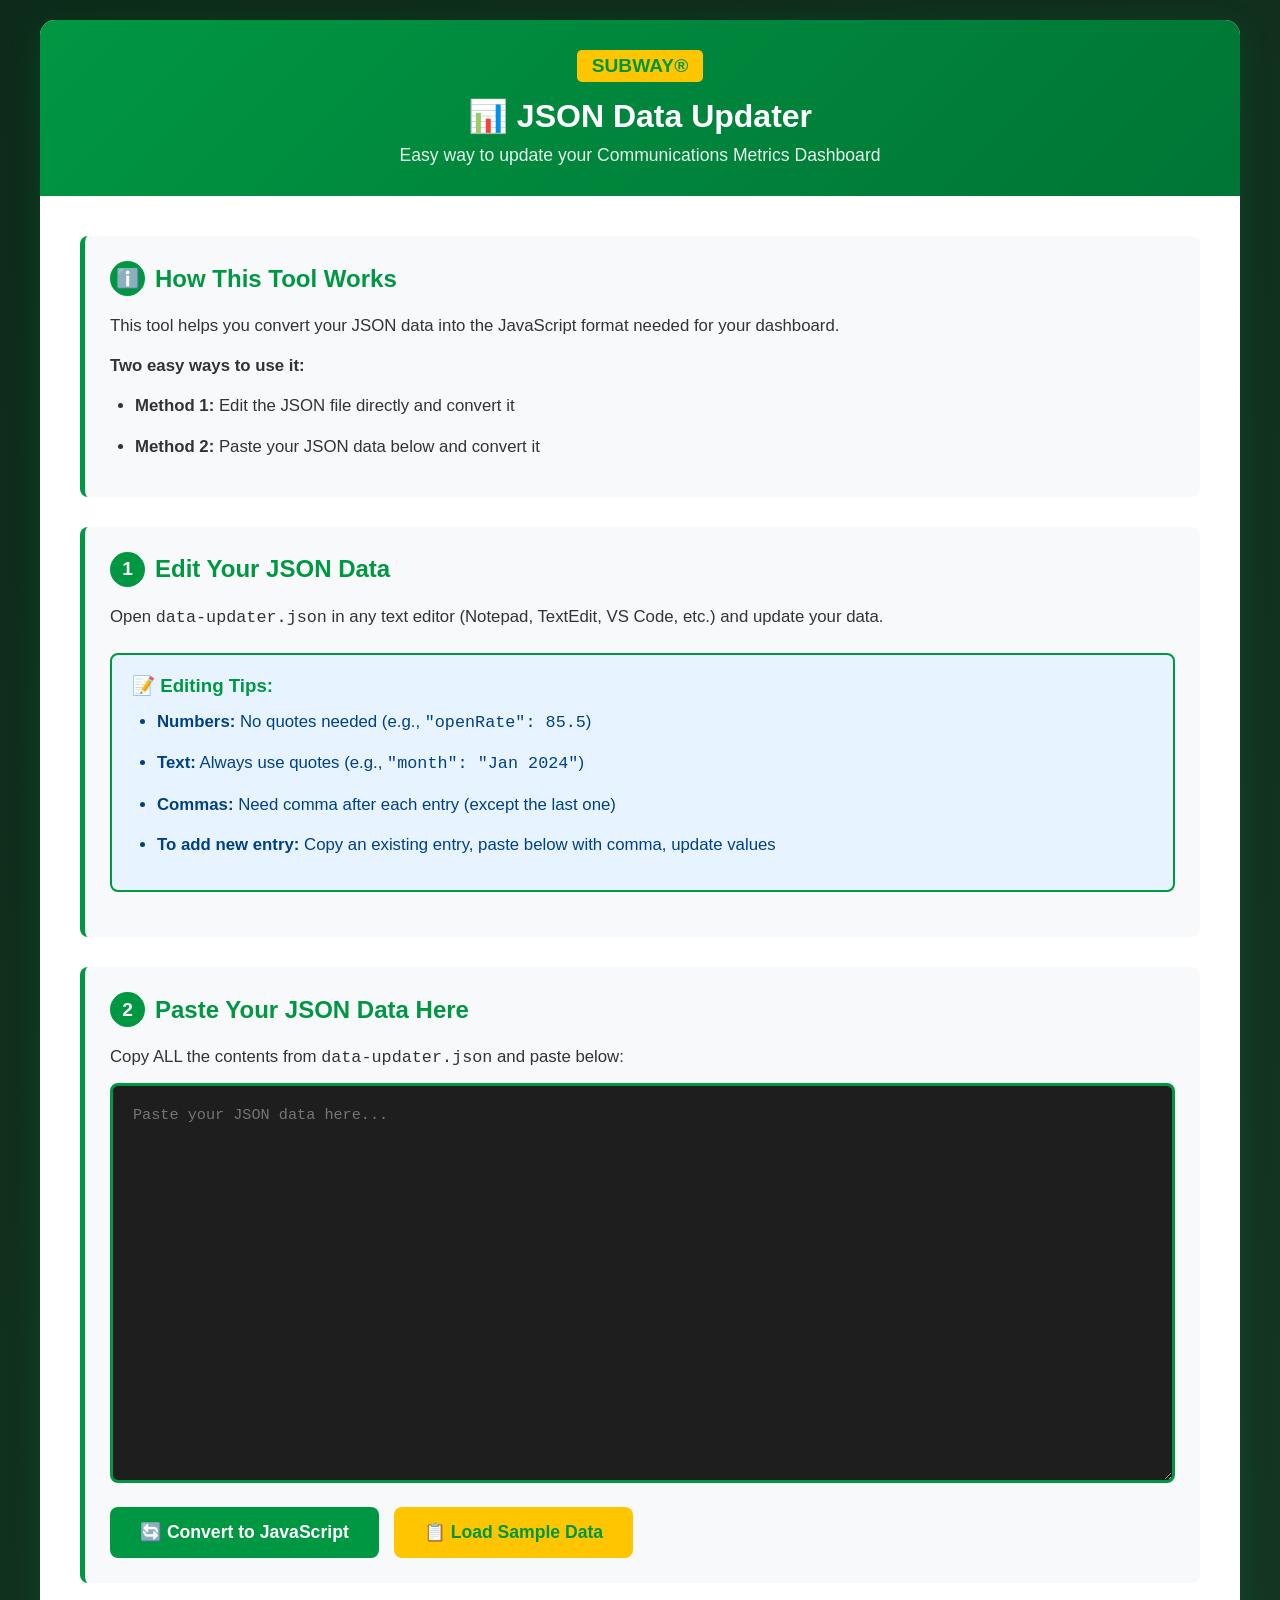
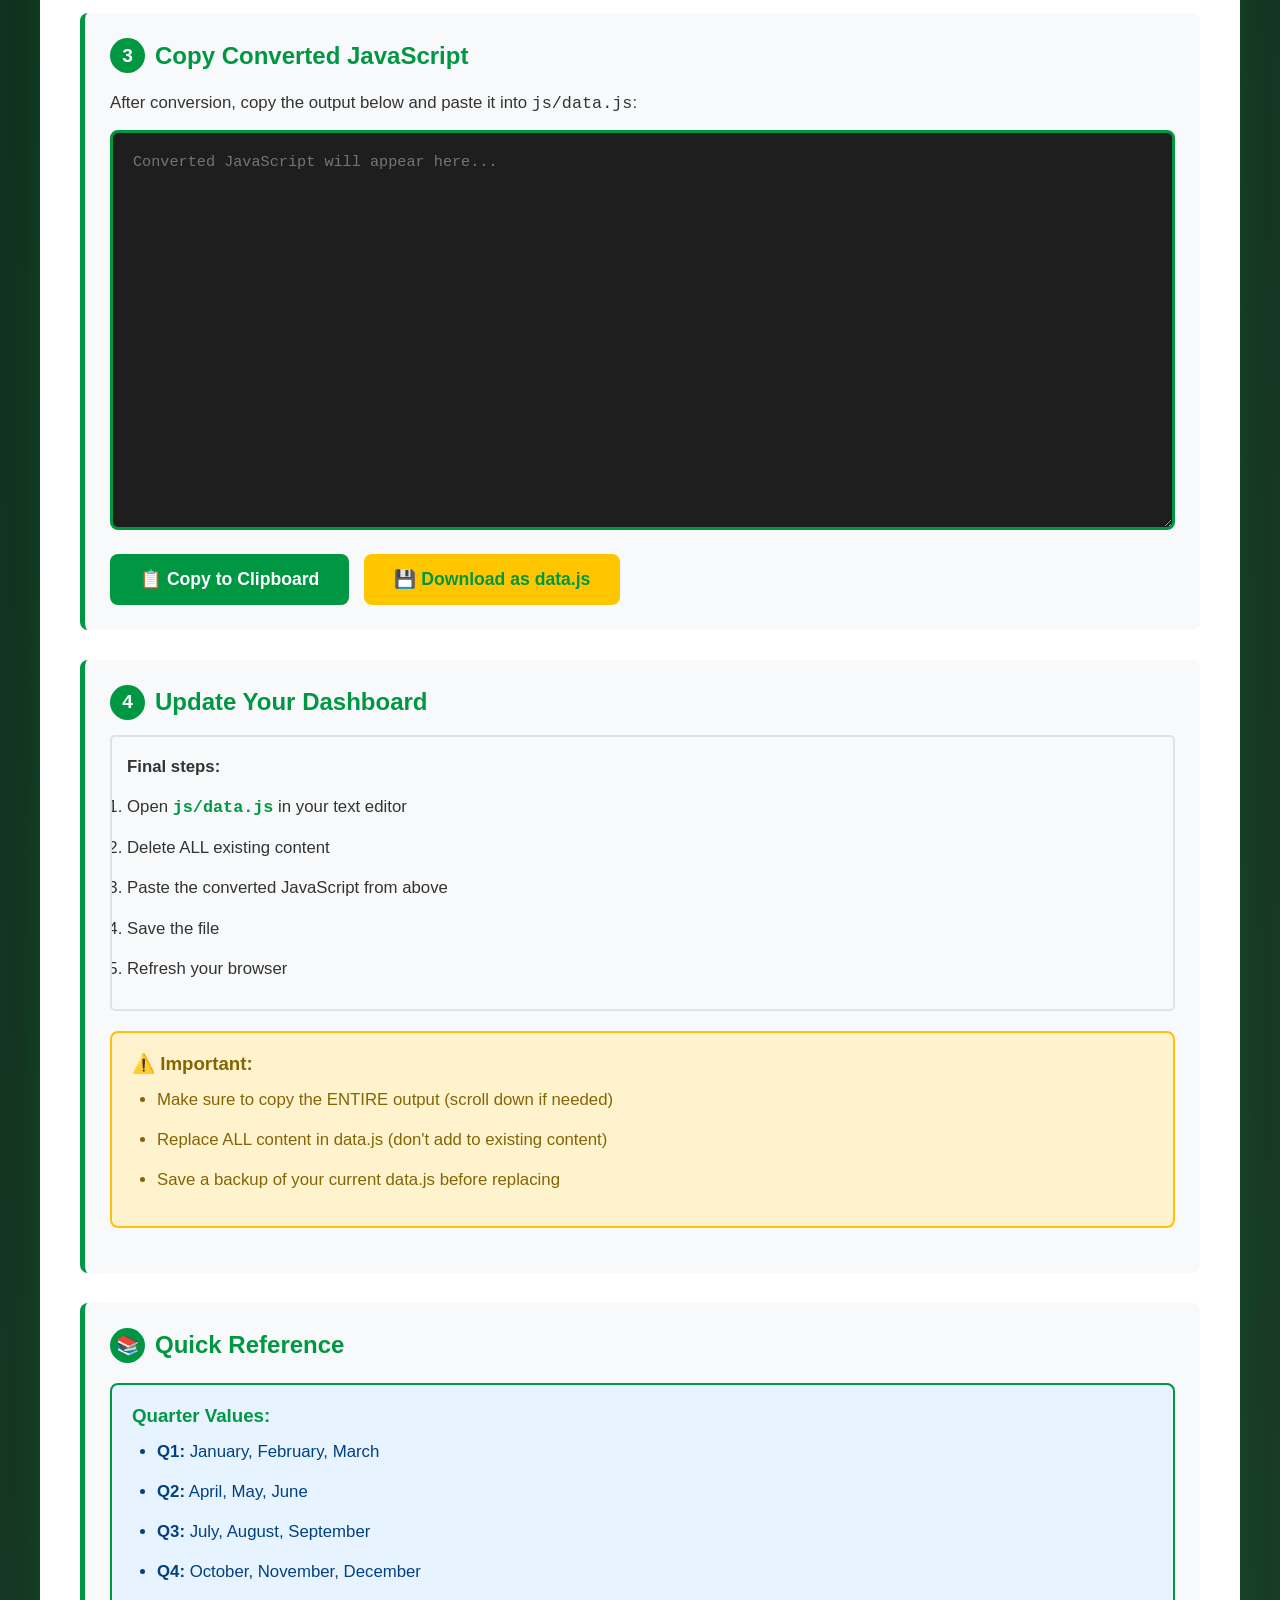
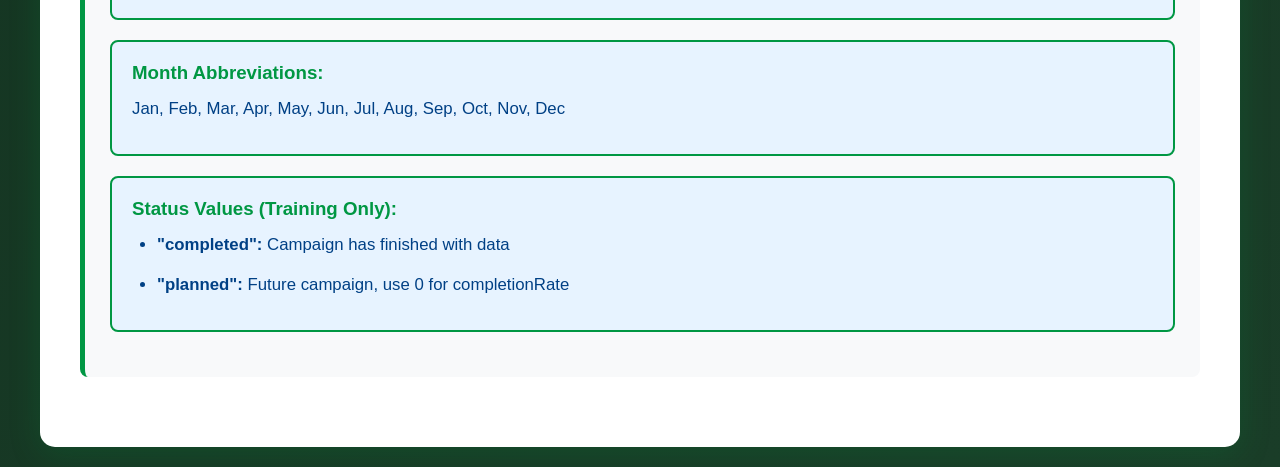
<file: data-updater.html>
<!DOCTYPE html>
<html lang="en">
<head>
    <meta charset="UTF-8">
    <meta name="viewport" content="width=device-width, initial-scale=1.0">
    <title>JSON Data Updater - Subway Dashboard</title>
    <style>
        * {
            margin: 0;
            padding: 0;
            box-sizing: border-box;
        }

        body {
            font-family: 'Segoe UI', Tahoma, Geneva, Verdana, sans-serif;
            background: linear-gradient(135deg, #0d2b1a 0%, #1a3d28 100%);
            color: #333;
            padding: 20px;
            min-height: 100vh;
        }

        .container {
            max-width: 1200px;
            margin: 0 auto;
            background: white;
            border-radius: 15px;
            box-shadow: 0 8px 32px rgba(0, 151, 67, 0.2);
            overflow: hidden;
        }

        .header {
            background: linear-gradient(135deg, #009743 0%, #007535 100%);
            color: white;
            padding: 30px;
            text-align: center;
        }

        .header h1 {
            font-size: 2rem;
            margin-bottom: 10px;
        }

        .subway-logo {
            display: inline-block;
            background: #FFC600;
            color: #009743;
            padding: 5px 15px;
            border-radius: 5px;
            font-weight: 900;
            font-size: 1.2rem;
            margin-bottom: 15px;
        }

        .header p {
            font-size: 1.1rem;
            opacity: 0.9;
        }

        .content {
            padding: 40px;
        }

        .step {
            background: #f8f9fa;
            border-left: 5px solid #009743;
            padding: 25px;
            margin-bottom: 30px;
            border-radius: 8px;
        }

        .step h2 {
            color: #009743;
            font-size: 1.5rem;
            margin-bottom: 15px;
            display: flex;
            align-items: center;
            gap: 10px;
        }

        .step-number {
            background: #009743;
            color: white;
            width: 35px;
            height: 35px;
            border-radius: 50%;
            display: flex;
            align-items: center;
            justify-content: center;
            font-weight: bold;
            font-size: 1.2rem;
        }

        .step p, .step li {
            line-height: 1.8;
            font-size: 1.05rem;
            margin-bottom: 10px;
        }

        .step ul {
            margin-left: 25px;
            margin-top: 10px;
        }

        .json-editor {
            background: #1e1e1e;
            color: #d4d4d4;
            padding: 20px;
            border-radius: 8px;
            font-family: 'Courier New', monospace;
            font-size: 0.95rem;
            min-height: 400px;
            max-height: 600px;
            overflow-y: auto;
            margin: 20px 0;
            border: 3px solid #009743;
        }

        textarea {
            width: 100%;
            min-height: 400px;
            background: #1e1e1e;
            color: #d4d4d4;
            border: 3px solid #009743;
            border-radius: 8px;
            padding: 20px;
            font-family: 'Courier New', monospace;
            font-size: 0.95rem;
            resize: vertical;
        }

        .button-group {
            display: flex;
            gap: 15px;
            margin-top: 20px;
            flex-wrap: wrap;
        }

        .btn {
            padding: 15px 30px;
            font-size: 1.1rem;
            font-weight: 600;
            border: none;
            border-radius: 8px;
            cursor: pointer;
            transition: all 0.3s ease;
            display: flex;
            align-items: center;
            gap: 10px;
        }

        .btn-primary {
            background: #009743;
            color: white;
        }

        .btn-primary:hover {
            background: #007535;
            transform: translateY(-2px);
            box-shadow: 0 4px 12px rgba(0, 151, 67, 0.3);
        }

        .btn-secondary {
            background: #FFC600;
            color: #009743;
        }

        .btn-secondary:hover {
            background: #e6b200;
            transform: translateY(-2px);
            box-shadow: 0 4px 12px rgba(255, 198, 0, 0.3);
        }

        .alert {
            padding: 15px 20px;
            border-radius: 8px;
            margin-top: 20px;
            font-weight: 500;
            display: none;
        }

        .alert-success {
            background: #d4edda;
            color: #155724;
            border: 2px solid #c3e6cb;
        }

        .alert-error {
            background: #f8d7da;
            color: #721c24;
            border: 2px solid #f5c6cb;
        }

        .alert-info {
            background: #d1ecf1;
            color: #0c5460;
            border: 2px solid #bee5eb;
        }

        .code-block {
            background: #f8f9fa;
            border: 2px solid #dee2e6;
            border-radius: 5px;
            padding: 15px;
            margin: 10px 0;
            overflow-x: auto;
        }

        .code-block code {
            font-family: 'Courier New', monospace;
            color: #009743;
            font-weight: 600;
        }

        .warning-box {
            background: #fff3cd;
            border: 2px solid #ffc107;
            color: #856404;
            padding: 20px;
            border-radius: 8px;
            margin: 20px 0;
        }

        .warning-box h3 {
            color: #856404;
            margin-bottom: 10px;
        }

        .info-box {
            background: #e7f3ff;
            border: 2px solid #009743;
            color: #004085;
            padding: 20px;
            border-radius: 8px;
            margin: 20px 0;
        }

        .info-box h3 {
            color: #009743;
            margin-bottom: 10px;
        }

        @media (max-width: 768px) {
            .content {
                padding: 20px;
            }

            .step {
                padding: 15px;
            }

            .btn {
                width: 100%;
                justify-content: center;
            }
        }
    </style>
</head>
<body>
    <div class="container">
        <div class="header">
            <div class="subway-logo">SUBWAY®</div>
            <h1>📊 JSON Data Updater</h1>
            <p>Easy way to update your Communications Metrics Dashboard</p>
        </div>

        <div class="content">
            <!-- Instructions -->
            <div class="step">
                <h2>
                    <span class="step-number">ℹ️</span>
                    How This Tool Works
                </h2>
                <p>This tool helps you convert your JSON data into the JavaScript format needed for your dashboard.</p>
                <p><strong>Two easy ways to use it:</strong></p>
                <ul>
                    <li><strong>Method 1:</strong> Edit the JSON file directly and convert it</li>
                    <li><strong>Method 2:</strong> Paste your JSON data below and convert it</li>
                </ul>
            </div>

            <!-- Step 1 -->
            <div class="step">
                <h2>
                    <span class="step-number">1</span>
                    Edit Your JSON Data
                </h2>
                <p>Open <code>data-updater.json</code> in any text editor (Notepad, TextEdit, VS Code, etc.) and update your data.</p>
                
                <div class="info-box">
                    <h3>📝 Editing Tips:</h3>
                    <ul>
                        <li><strong>Numbers:</strong> No quotes needed (e.g., <code>"openRate": 85.5</code>)</li>
                        <li><strong>Text:</strong> Always use quotes (e.g., <code>"month": "Jan 2024"</code>)</li>
                        <li><strong>Commas:</strong> Need comma after each entry (except the last one)</li>
                        <li><strong>To add new entry:</strong> Copy an existing entry, paste below with comma, update values</li>
                    </ul>
                </div>
            </div>

            <!-- Step 2 -->
            <div class="step">
                <h2>
                    <span class="step-number">2</span>
                    Paste Your JSON Data Here
                </h2>
                <p>Copy ALL the contents from <code>data-updater.json</code> and paste below:</p>
                <textarea id="jsonInput" placeholder='Paste your JSON data here...'></textarea>
                
                <div class="button-group">
                    <button class="btn btn-primary" onclick="convertToJS()">
                        🔄 Convert to JavaScript
                    </button>
                    <button class="btn btn-secondary" onclick="loadSampleJSON()">
                        📋 Load Sample Data
                    </button>
                </div>

                <div id="alert" class="alert"></div>
            </div>

            <!-- Step 3 -->
            <div class="step">
                <h2>
                    <span class="step-number">3</span>
                    Copy Converted JavaScript
                </h2>
                <p>After conversion, copy the output below and paste it into <code>js/data.js</code>:</p>
                <textarea id="jsOutput" placeholder='Converted JavaScript will appear here...' readonly></textarea>
                
                <div class="button-group">
                    <button class="btn btn-primary" onclick="copyToClipboard()">
                        📋 Copy to Clipboard
                    </button>
                    <button class="btn btn-secondary" onclick="downloadFile()">
                        💾 Download as data.js
                    </button>
                </div>

                <div id="copyAlert" class="alert"></div>
            </div>

            <!-- Step 4 -->
            <div class="step">
                <h2>
                    <span class="step-number">4</span>
                    Update Your Dashboard
                </h2>
                <div class="code-block">
                    <p><strong>Final steps:</strong></p>
                    <ol>
                        <li>Open <code>js/data.js</code> in your text editor</li>
                        <li>Delete ALL existing content</li>
                        <li>Paste the converted JavaScript from above</li>
                        <li>Save the file</li>
                        <li>Refresh your browser</li>
                    </ol>
                </div>

                <div class="warning-box">
                    <h3>⚠️ Important:</h3>
                    <ul>
                        <li>Make sure to copy the ENTIRE output (scroll down if needed)</li>
                        <li>Replace ALL content in data.js (don't add to existing content)</li>
                        <li>Save a backup of your current data.js before replacing</li>
                    </ul>
                </div>
            </div>

            <!-- Quick Reference -->
            <div class="step">
                <h2>
                    <span class="step-number">📚</span>
                    Quick Reference
                </h2>
                
                <div class="info-box">
                    <h3>Quarter Values:</h3>
                    <ul>
                        <li><strong>Q1:</strong> January, February, March</li>
                        <li><strong>Q2:</strong> April, May, June</li>
                        <li><strong>Q3:</strong> July, August, September</li>
                        <li><strong>Q4:</strong> October, November, December</li>
                    </ul>
                </div>

                <div class="info-box">
                    <h3>Month Abbreviations:</h3>
                    <p>Jan, Feb, Mar, Apr, May, Jun, Jul, Aug, Sep, Oct, Nov, Dec</p>
                </div>

                <div class="info-box">
                    <h3>Status Values (Training Only):</h3>
                    <ul>
                        <li><strong>"completed":</strong> Campaign has finished with data</li>
                        <li><strong>"planned":</strong> Future campaign, use 0 for completionRate</li>
                    </ul>
                </div>
            </div>
        </div>
    </div>

    <script>
        function loadSampleJSON() {
            const sampleJSON = `{
  "trainingCampaigns": [
    {
      "campaign": "Campaign 1",
      "year": 2025,
      "period": "Jan 2025",
      "participants": 340,
      "completionRate": 85,
      "status": "completed"
    }
  ],
  "restaurantVisits": [
    {
      "month": "Jan 2025",
      "visits": 68,
      "avgScore": 86.5,
      "highest": 98,
      "lowest": 79
    }
  ],
  "weeklyWrap": [
    {
      "week": "Week 1",
      "date": "Jan 6, 2025",
      "year": 2025,
      "quarter": "Q1",
      "month": "Jan",
      "openRate": 63.5,
      "recipients": 1110
    }
  ],
  "smoConnect": [
    {
      "month": "Jan 2025",
      "year": 2025,
      "quarter": "Q1",
      "openRate": 58.5,
      "recipients": 980
    }
  ]
}`;
            document.getElementById('jsonInput').value = sampleJSON;
            showAlert('Sample data loaded! Click "Convert to JavaScript" to see the output.', 'info');
        }

        function convertToJS() {
            const jsonInput = document.getElementById('jsonInput').value;
            const jsOutput = document.getElementById('jsOutput');
            
            if (!jsonInput.trim()) {
                showAlert('Please paste your JSON data first!', 'error');
                return;
            }

            try {
                // Parse JSON
                const data = JSON.parse(jsonInput);
                
                // Remove instruction fields if present
                delete data._instructions;
                delete data._field_descriptions;

                // Convert to JavaScript
                let jsCode = `/**
 * SUBWAY® COMMS METRICS DASHBOARD - DATA FILE
 * 
 * This file contains all the data for the dashboard.
 * Generated using JSON Data Updater tool.
 * Last Updated: ${new Date().toLocaleString()}
 */

`;

                // Training Campaigns
                jsCode += `// ========================================\n`;
                jsCode += `// TRAINING COMPLETION INITIATIVE DATA\n`;
                jsCode += `// ========================================\n`;
                jsCode += `const trainingCampaignsData = ${JSON.stringify(data.trainingCampaigns || [], null, 4)};\n\n`;

                // Restaurant Visits
                jsCode += `// ========================================\n`;
                jsCode += `// RESTAURANT VISITS INITIATIVE DATA\n`;
                jsCode += `// ========================================\n`;
                jsCode += `const restaurantVisitsData = ${JSON.stringify(data.restaurantVisits || [], null, 4)};\n\n`;

                // Weekly Wrap
                jsCode += `// ========================================\n`;
                jsCode += `// WEEKLY WRAP NEWSLETTER DATA\n`;
                jsCode += `// ========================================\n`;
                jsCode += `const weeklyWrapData = ${JSON.stringify(data.weeklyWrap || [], null, 4)};\n\n`;

                // SMO Connect
                jsCode += `// ========================================\n`;
                jsCode += `// SMO CONNECT NEWSLETTER DATA\n`;
                jsCode += `// ========================================\n`;
                jsCode += `const smoConnectData = ${JSON.stringify(data.smoConnect || [], null, 4)};\n`;

                jsOutput.value = jsCode;
                showAlert('✅ Conversion successful! Copy the output and paste it into js/data.js', 'success');
                
            } catch (error) {
                showAlert('❌ Error parsing JSON: ' + error.message + '. Please check your JSON syntax.', 'error');
            }
        }

        function copyToClipboard() {
            const jsOutput = document.getElementById('jsOutput');
            
            if (!jsOutput.value.trim()) {
                showAlert('Please convert your JSON data first!', 'error', 'copyAlert');
                return;
            }

            jsOutput.select();
            document.execCommand('copy');
            showAlert('✅ Copied to clipboard! Now paste it into js/data.js', 'success', 'copyAlert');
        }

        function downloadFile() {
            const jsOutput = document.getElementById('jsOutput');
            
            if (!jsOutput.value.trim()) {
                showAlert('Please convert your JSON data first!', 'error', 'copyAlert');
                return;
            }

            const blob = new Blob([jsOutput.value], { type: 'text/javascript' });
            const url = URL.createObjectURL(blob);
            const a = document.createElement('a');
            a.href = url;
            a.download = 'data.js';
            document.body.appendChild(a);
            a.click();
            document.body.removeChild(a);
            URL.revokeObjectURL(url);
            
            showAlert('✅ File downloaded! Move it to the js/ folder to replace the old data.js', 'success', 'copyAlert');
        }

        function showAlert(message, type, elementId = 'alert') {
            const alert = document.getElementById(elementId);
            alert.className = `alert alert-${type}`;
            alert.textContent = message;
            alert.style.display = 'block';
            
            setTimeout(() => {
                alert.style.display = 'none';
            }, 5000);
        }
    </script>
</body>
</html>
</file>
